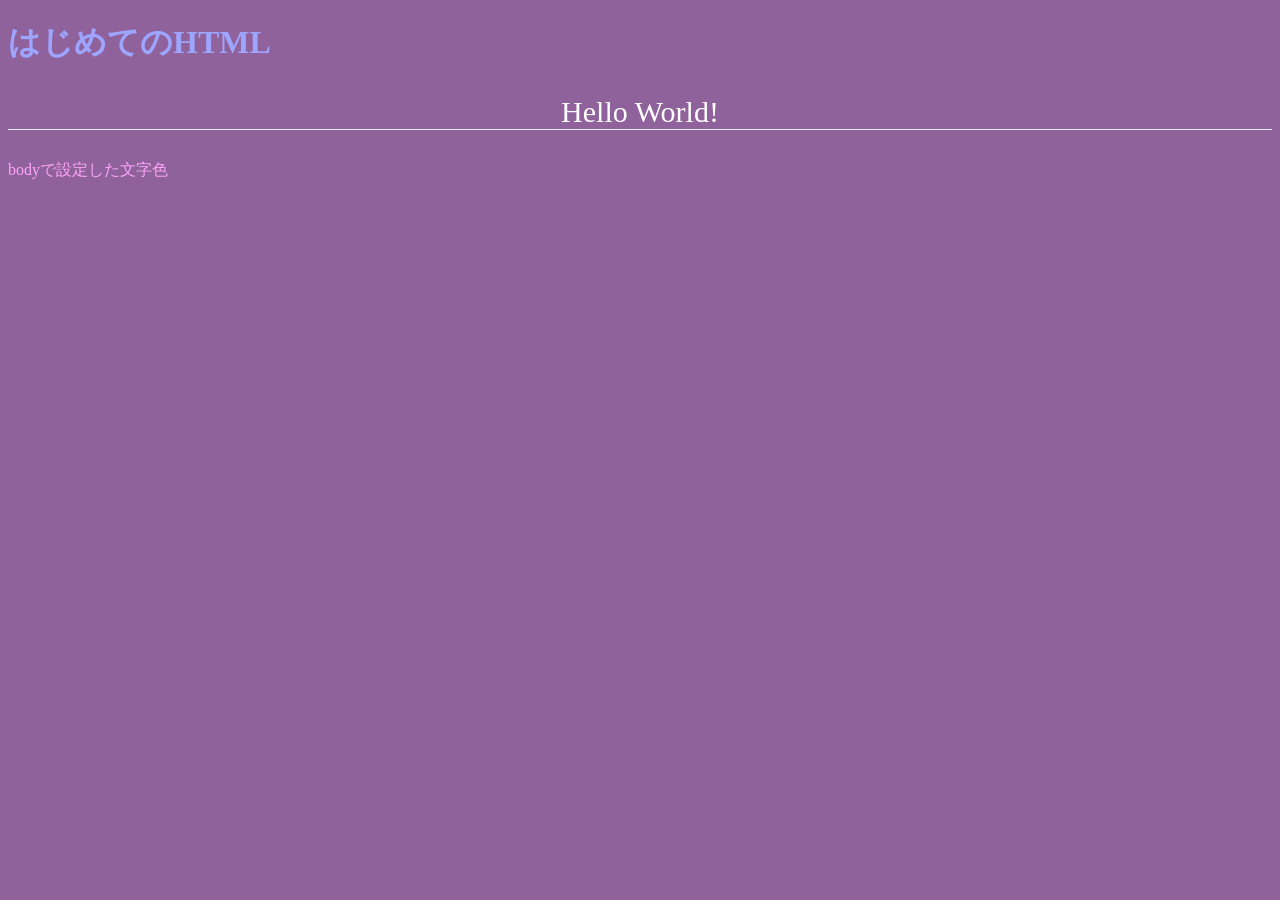
<file: practice/Index.html>
<!DOCTYPE html>
<html lang="ja">

<head>
    <meta charset="UTF-8">
    <title>はじめてのHTML</title>
    <link rel="stylesheet" href="style.css">
</head>

<body>
    <h1>はじめてのHTML</h1>
    <p>Hello World!</p>
    <div>bodyで設定した文字色</div>
</body>

</html>
</file>
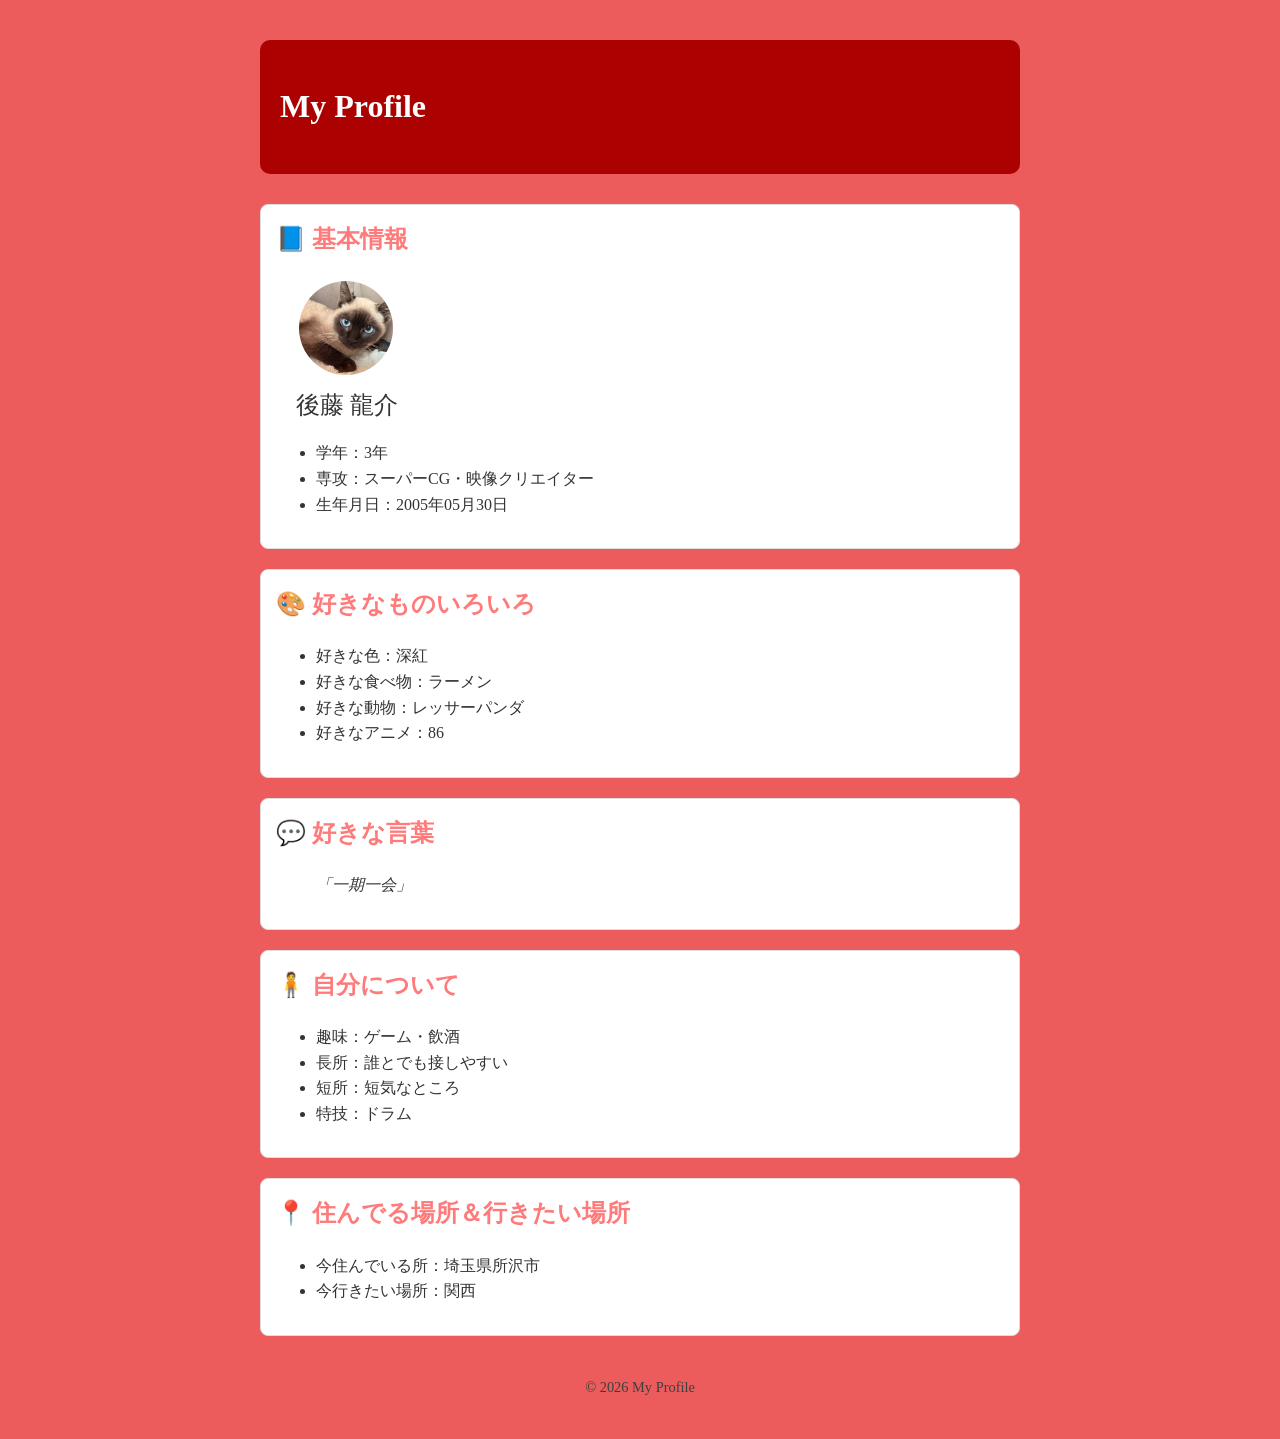
<file: profile.html>
<!DOCTYPE html>
<html lang="ja">

<head>
    <meta charset="UTF-8">
    <title>My Profile</title>
    <link rel="stylesheet" href="profile.css">
</head>

<body>
    <div class="container">
        <header>
            <h1>My Profile</h1>
        </header>

        <section id="profile">
            <h2>📘 基本情報</h2>
            <img src="profile.jpg" alt="プロフィール画像" class="profile-img">
            <p class="profile-name">後藤 龍介</p>
            <ul>
                <li>学年：3年</li>
                <li>専攻：スーパーCG・映像クリエイター</li>
                <li>生年月日：2005年05月30日</li>
            </ul>
        </section>

        <section id="fav-things">
            <h2>🎨 好きなものいろいろ</h2>
            <ul>
                <li>好きな色：深紅</li>
                <li>好きな食べ物：ラーメン</li>
                <li>好きな動物：レッサーパンダ</li>
                <li>好きなアニメ：86</li>
            </ul>
        </section>

        <section id="fav-words">
            <h2>💬 好きな言葉</h2>
            <p>「一期一会」</p>
        </section>

        <section id="about-me">
            <h2>🧍 自分について</h2>
            <ul>
                <li>趣味：ゲーム・飲酒</li>
                <li>長所：誰とでも接しやすい</li>
                <li>短所：短気なところ</li>
                <li>特技：ドラム</li>
            </ul>
        </section>

        <section id="place">
            <h2>📍 住んでる場所＆行きたい場所</h2>
            <ul>
                <li>今住んでいる所：埼玉県所沢市</li>
                <li>今行きたい場所：関西</li>
            </ul>
        </section>

        <footer>
            <p>&copy; 2026 My Profile</p>
        </footer>
    </div>
</body>

</html>
</file>
<file: practice/style.css>
@charset "UTF-8";

body {
    background: rgb(143, 98, 155);
    color: rgb(255, 165, 249);
}

h1 {
    color: rgb(157, 165, 255);
}

p {
    color: rgb(255, 255, 255);
    font-size: 30px;
    text-align: center;
    border-bottom: 1px solid rgb(227, 241, 255);
}
</file>
<file: profile.css>
@charset "UTF-8";  /* 文字コードをUTF-8に指定（日本語などの文字化けを防ぐ） */

* {
  box-sizing: border-box;  /* パディングやボーダーを含めて要素のサイズを計算する */
}

body {
  /*** 任意の色を設定 ***/
  background-color: #ec5c5c;  /* 背景色 */

  color: #333;                /* 文字色を濃いグレーに設定（読みやすさ重視） */
  line-height: 1.6;             /* 行間を少し広めにして読みやすくする */
  margin: 0;                    /* デフォルトのマージンをリセット */
  padding: 0;                   /* デフォルトのパディングをリセット */
}

.container {
  max-width: 800px;       /* コンテンツの最大幅を800pxに制限 */
  margin: 40px auto;      /* 上下に40pxの余白を、左右は中央揃え */
  padding: 0 20px;        /* 左右に20pxの余白を追加（内部余白） */
}

header {
  /*** 任意の色を設定 ***/
  background-color: #ac0101;  /* 背景色 */
  color: white;               /* 文字色 */

  display: flex;                /* フレックスボックスで横並びにする */
  align-items: center;          /* 垂直方向の中央揃え */
  padding: 20px;                /* 内側の余白を20pxに設定 */
  border-radius: 10px;          /* 角を丸くする */
  margin-bottom: 30px;          /* 下に30pxの余白を追加（セクション間のスペース） */
}

.profile-img {
  width: 100px;               /* 幅を100pxに設定 */
  height: 100px;              /* 高さを100pxに設定 */
  border-radius: 50%;         /* 丸いプロフィール画像にする */
  object-fit: cover;          /* 画像を枠にぴったりおさめる */
  margin-left: 20px;          /* 左に余白をつけて見やすく */
  border: 3px solid white;  /* 白い縁取りを追加 */
}

.profile-name {
  font-size: 1.5em;         /* 通常の1.5倍の大きさにする */
  margin: 0 0 0 20px;       /* 左にだけ余白を追加して画像と分離 */
}

section {
  background: white;      /* セクション背景色 */
  border: 1px solid #ddd; /* 枠線 */
  border-radius: 8px;       /* 少し角を丸める */
  padding: 15px;            /* 内部余白を追加 */
  margin-top: 20px;         /* 上に余白を追加して次のセクションと区切る */
}

h2 {
  /*** 任意の色を設定 ***/
  color: #ff7a7a;        /* 見出し色 */
  
  margin-top: 0;           /* 見出しの上の余白をなくす（セクションとの密着防止） */
}

#fav-words p {
  font-style: italic;      /* 引用部分を斜体にして強調 */
  margin-left: 40px;
}

footer {
  text-align: center;      /* テキストを中央揃え */
  margin-top: 40px;        /* 上に余白を追加（コンテンツと区切る） */
  font-size: 0.9em;        /* フッターの文字を少し小さめに */
  color: #3e3e3e;           /* 薄いグレーで目立たせすぎない */
}
</file>
